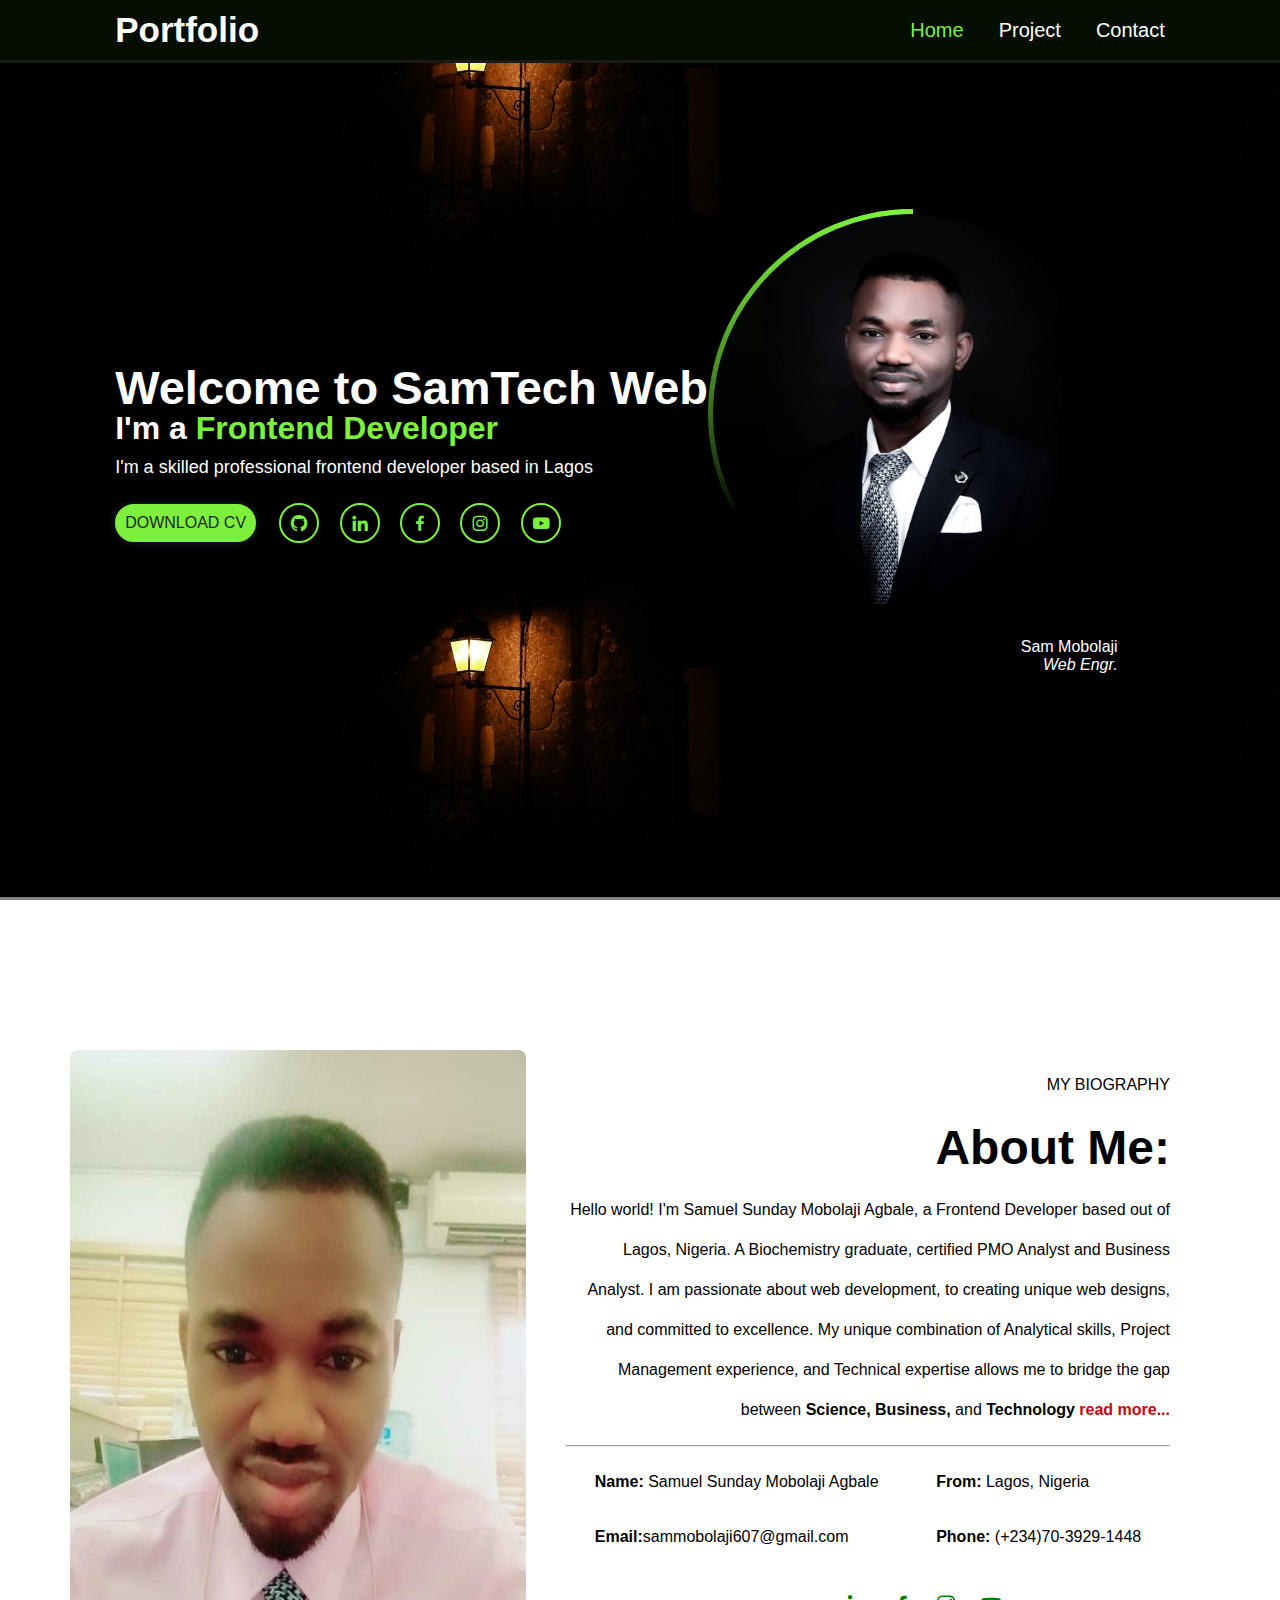
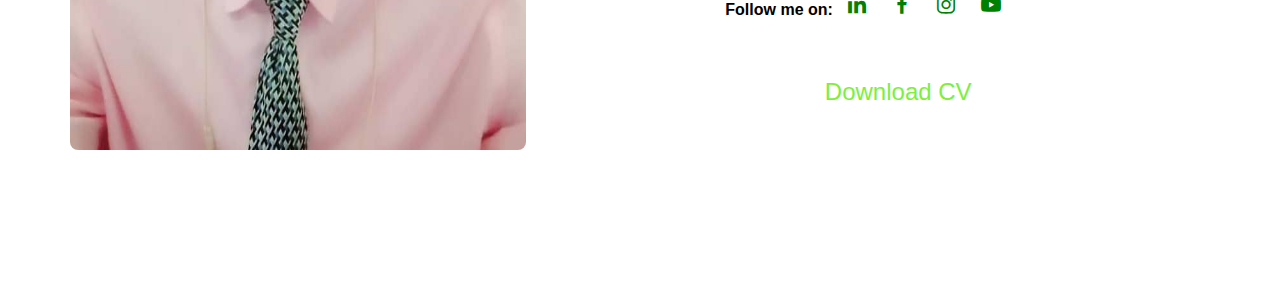
<file: index.html>
<!DOCTYPE html>
<html lang="en">
<head>
    <meta charset="UTF-8">
    <meta name="viewport" content="width=device-width, initial-scale=1.0">
    <title>Sam Personal Portfolio website</title>
    <link href='https://unpkg.com/boxicons@2.1.4/css/boxicons.min.css' rel='stylesheet'>
    <link rel="stylesheet" href="./port.css">
</head>
<body>

    <header> 
    <nav class="navbar">
        <a href="#" class="logo">Portfolio</a>
        <ul>
            <li class="active"><a href="./index.html">Home</a></li>
            <li><a href="./portfolio.html">Project</a></li>
            <li><a href="./contact.html">Contact</a></li>
        </ul>
        </nav>
    </header>

    <section class="home">
        <div class="home-info">
            <h1>Welcome to SamTech Web</h1>
                <h2>I'm a <color class="webfd">Frontend Developer</color></h2>
            <p>I'm a skilled professional frontend developer based in Lagos</p>
            
            <div class="btn-sci">
                <a href="#" class="btn">DOWNLOAD CV</a>
                <div class="sci">
                    <a href="#"><i class='bx bxl-github'></i></a>
                    <a href="https://www.linkedin.com/in/samuel-agbale-94b49b2a9/"><i class='bx bxl-linkedin'></i></a>
                    <a href="https://web.facebook.com/samuelmobolaji.agbale?__cft__[0]=AZWdfP0geq4rzUBbWfiEikRhldR_wz6hUIeSubHkmRJOZEy8URNhFAug5DaTT9yFez6fb-dXMut0DaeDXqBHSiq9rY7tTcLjrYqwzw2BDv65IOk0dzIfYkuSQms0CvHfsWhyeXtSCVI8ig9cMlGaYtjudm5gdqWjMK5by3llCf2Ibw&__tn__=-]K-R"><i class='bx bxl-facebook' ></i></a>
                    <a href="https://www.instagram.com/"><i class='bx bxl-instagram'></i></a>
                    <a href="https://www.youtube.com/"><i class='bx bxl-youtube' ></i></a>
                </div>
            </div>
        </div>

            <div class="home-img">
            <div class="img-box">
            <div class="img-item">
            <img src="./sam pic.jpg">
                </div>
            </div>
            <p id="para1">Sam Mobolaji
                <br><em>Web Engr.</em>
            </p>
        </div>
        </div>
    </section>

    
    

<section id="bio">
    <div class="leftbio">
        <img src="./sam offi.jpg">
    </div>
    <div class="rightbio">
        <div>
            <p>MY BIOGRAPHY</p>
            <h2>About Me:</h2>
            <p>Hello world! I'm Samuel Sunday Mobolaji Agbale, a Frontend Developer based out of Lagos, Nigeria. A Biochemistry graduate,  
                certified PMO Analyst and Business Analyst. I am passionate 
                about web development, to creating unique web designs, and committed to excellence. My 
                unique combination of Analytical skills, Project Management experience, and Technical expertise allows me 
                to bridge the gap between <strong>Science, Business,</strong> and <strong>Technology</strong><span id="active"><a href="./readmore.html"> <strong>read more...</strong></a></span></p>
            <hr>
        </div>

        <div class="info">
            <div>
                <p><b>Name:</b> Samuel Sunday Mobolaji Agbale</p>
                <p><b>Email:</b>sammobolaji607@gmail.com</p>
            </div>
                <div>
                    <p><b>From:</b> Lagos, Nigeria</p>
                    <p><b>Phone:</b> (+234)70-3929-1448</p>
            </div>
        </div>

        <div id="follow">
            <p><b>Follow me on:</b>
                    <a href="https://www.linkedin.com/in/samuel-agbale-94b49b2a9/"><i class='bx bxl-linkedin'></i></a>
                    <a href="https://web.facebook.com/samuelmobolaji.agbale?__cft__[0]=AZWdfP0geq4rzUBbWfiEikRhldR_wz6hUIeSubHkmRJOZEy8URNhFAug5DaTT9yFez6fb-dXMut0DaeDXqBHSiq9rY7tTcLjrYqwzw2BDv65IOk0dzIfYkuSQms0CvHfsWhyeXtSCVI8ig9cMlGaYtjudm5gdqWjMK5by3llCf2Ibw&__tn__=-]K-R"><i class='bx bxl-facebook' ></i></a>
                    <a href="https://www.instagram.com/"><i class='bx bxl-instagram'></i></a>
                    <a href="https://www.youtube.com/"><i class='bx bxl-youtube' ></i></a>
        </p>
        </div>
            <div class="link-h">
                <a href="#" id="hire">Hire me</a>
                <a href="#" id="cv">Download CV</a>
            </div>
    </div>
</section>

    
       
    
    </body>
</html>
</file>
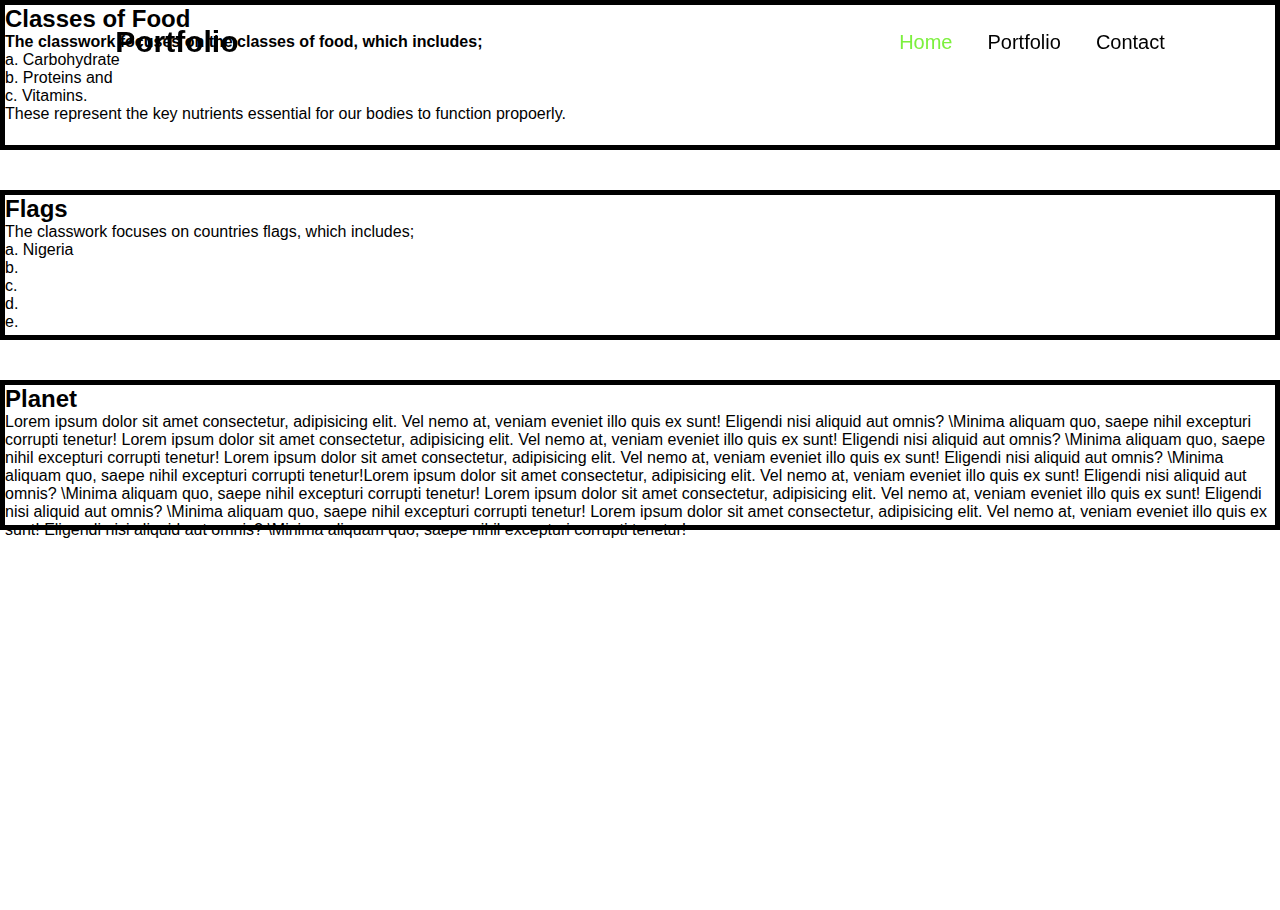
<file: portfolio.html>
<!DOCTYPE html>
<html lang="en">
<head>
    <meta charset="UTF-8">
    <meta name="viewport" content="width=device-width, initial-scale=1.0">
    <title>Document</title>
    <link rel="stylesheet" href="./portfolio.css">
</head>
<body>
    <nav class="navbar">
        <a href="#" class="logo">Portfolio</a>


        <ul>
            <li class="active"><a href="./index.html">Home</a></li>
            <li><a href="./portfolio.html">Portfolio</a></li>
            <li><a href="./contact.html">Contact</a></li>
        </ul>
    </nav>

<main>
<section>  
    <h2>Classes of Food</h2>
        <p><b>The classwork focuses on the classes of food, which includes;</b> <br>a. Carbohydrate <br>b. Proteins and <br>c. Vitamins. <p>These
            represent the key nutrients essential for our bodies to function propoerly.</p>
    </p>
    </section>


    <section>    
        <h2>Flags</h2>
    <p>The classwork focuses on countries flags, which includes; <br>a. Nigeria <br>b.   <br>c.  <br>d.  <br>e.
    </p> 
    </section>

    <section>    
        <h2>Planet</h2>
    <p>Lorem ipsum dolor sit amet consectetur, adipisicing elit. Vel nemo at, 
        veniam eveniet illo quis ex sunt! Eligendi nisi aliquid aut omnis? 
        \Minima aliquam quo, saepe nihil excepturi corrupti tenetur!
        Lorem ipsum dolor sit amet consectetur, adipisicing elit. Vel nemo at, 
        veniam eveniet illo quis ex sunt! Eligendi nisi aliquid aut omnis? 
        \Minima aliquam quo, saepe nihil excepturi corrupti tenetur!
        Lorem ipsum dolor sit amet consectetur, adipisicing elit. Vel nemo at, 
        veniam eveniet illo quis ex sunt! Eligendi nisi aliquid aut omnis? 
        \Minima aliquam quo, saepe nihil excepturi corrupti tenetur!Lorem ipsum dolor sit amet consectetur, adipisicing elit. Vel nemo at, 
        veniam eveniet illo quis ex sunt! Eligendi nisi aliquid aut omnis? 
        \Minima aliquam quo, saepe nihil excepturi corrupti tenetur!
        Lorem ipsum dolor sit amet consectetur, adipisicing elit. Vel nemo at, 
        veniam eveniet illo quis ex sunt! Eligendi nisi aliquid aut omnis? 
        \Minima aliquam quo, saepe nihil excepturi corrupti tenetur!
        Lorem ipsum dolor sit amet consectetur, adipisicing elit. Vel nemo at, 
        veniam eveniet illo quis ex sunt! Eligendi nisi aliquid aut omnis? 
        \Minima aliquam quo, saepe nihil excepturi corrupti tenetur!
    </p>
    </section>
</main>
</body>
</html>
</file>
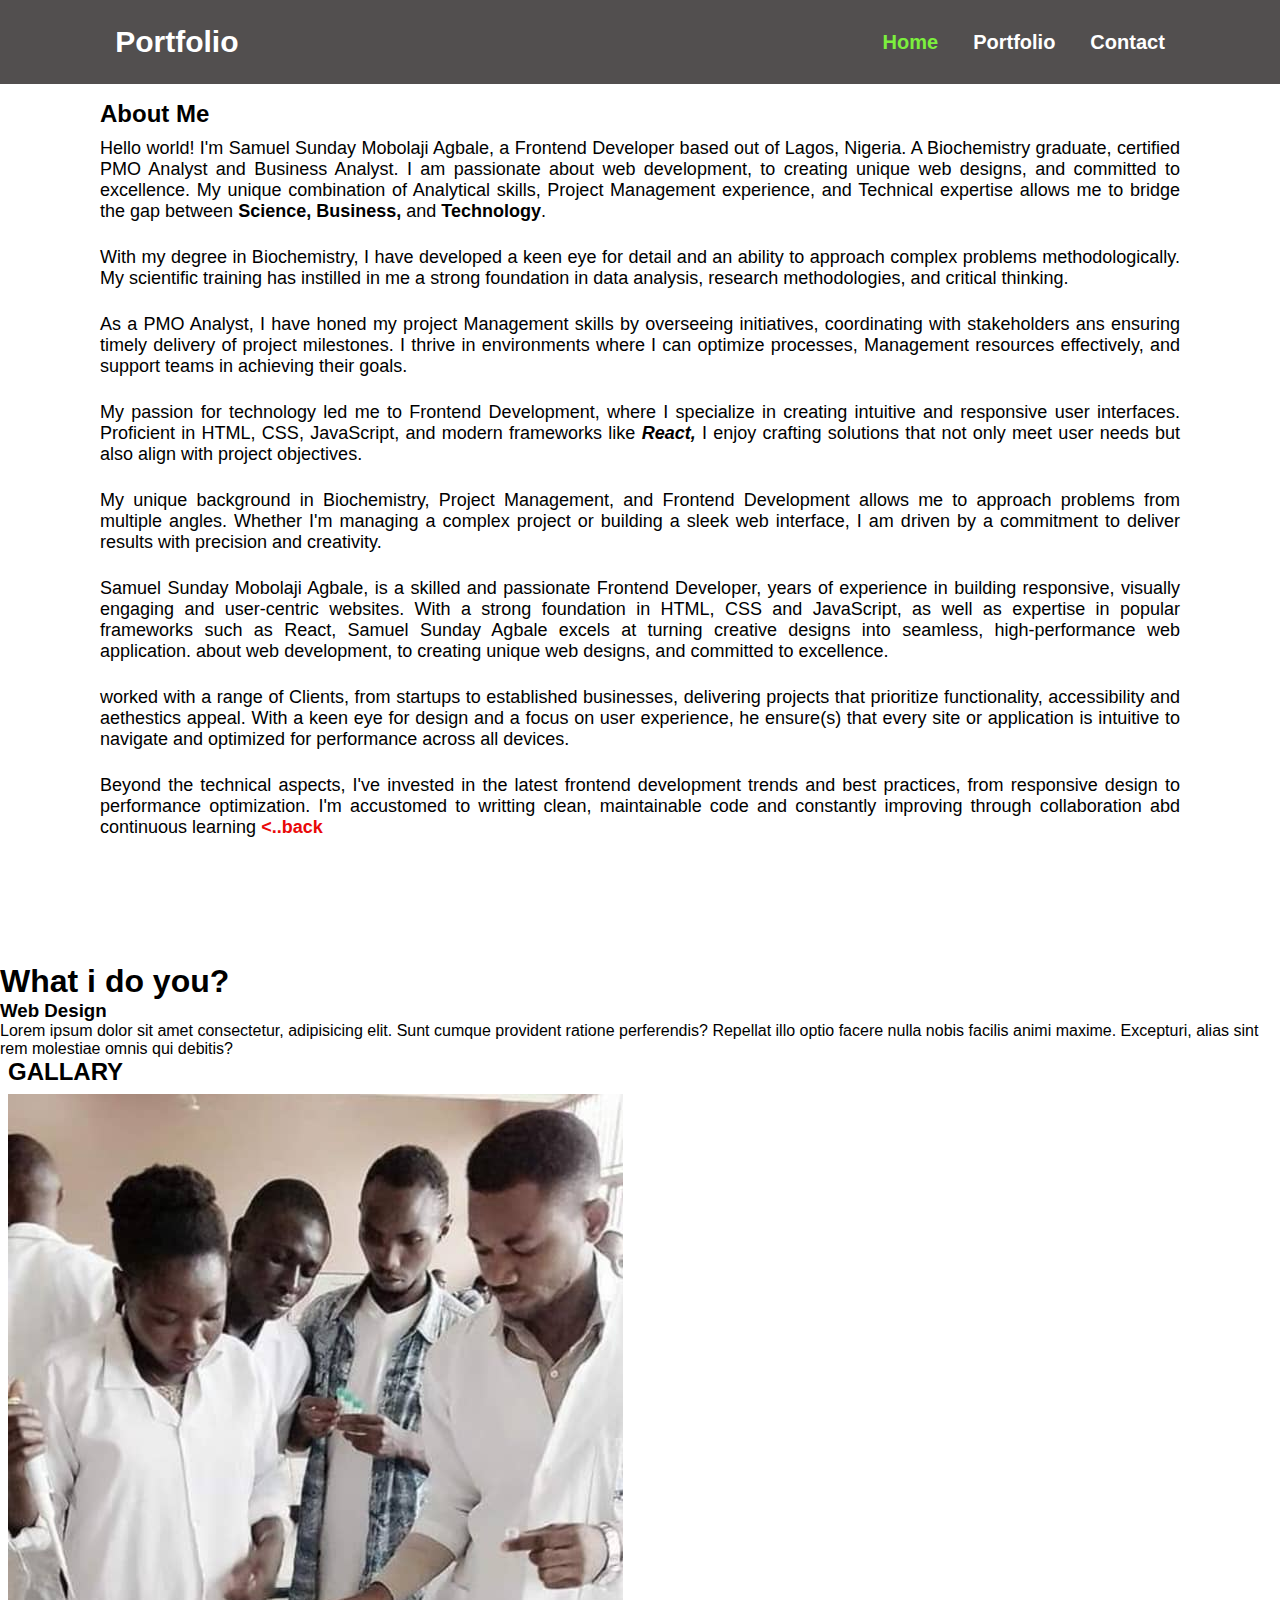
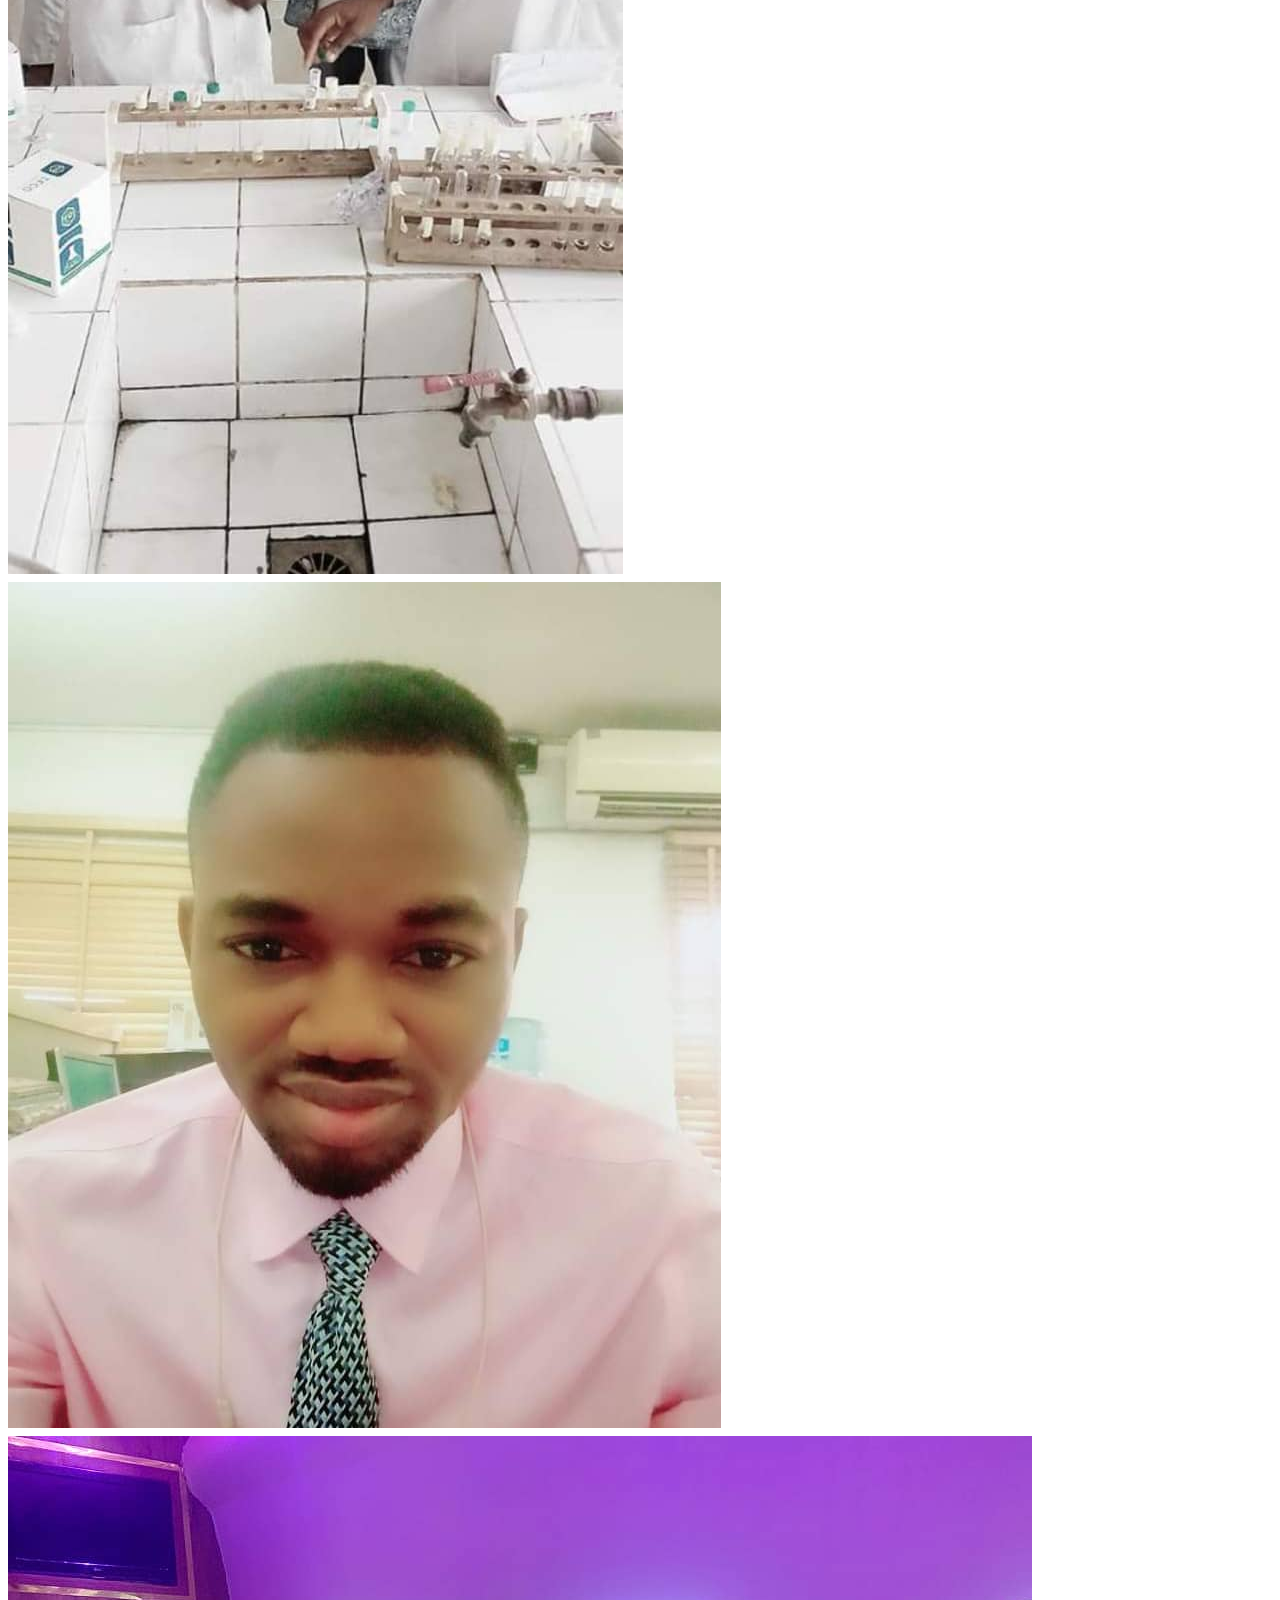
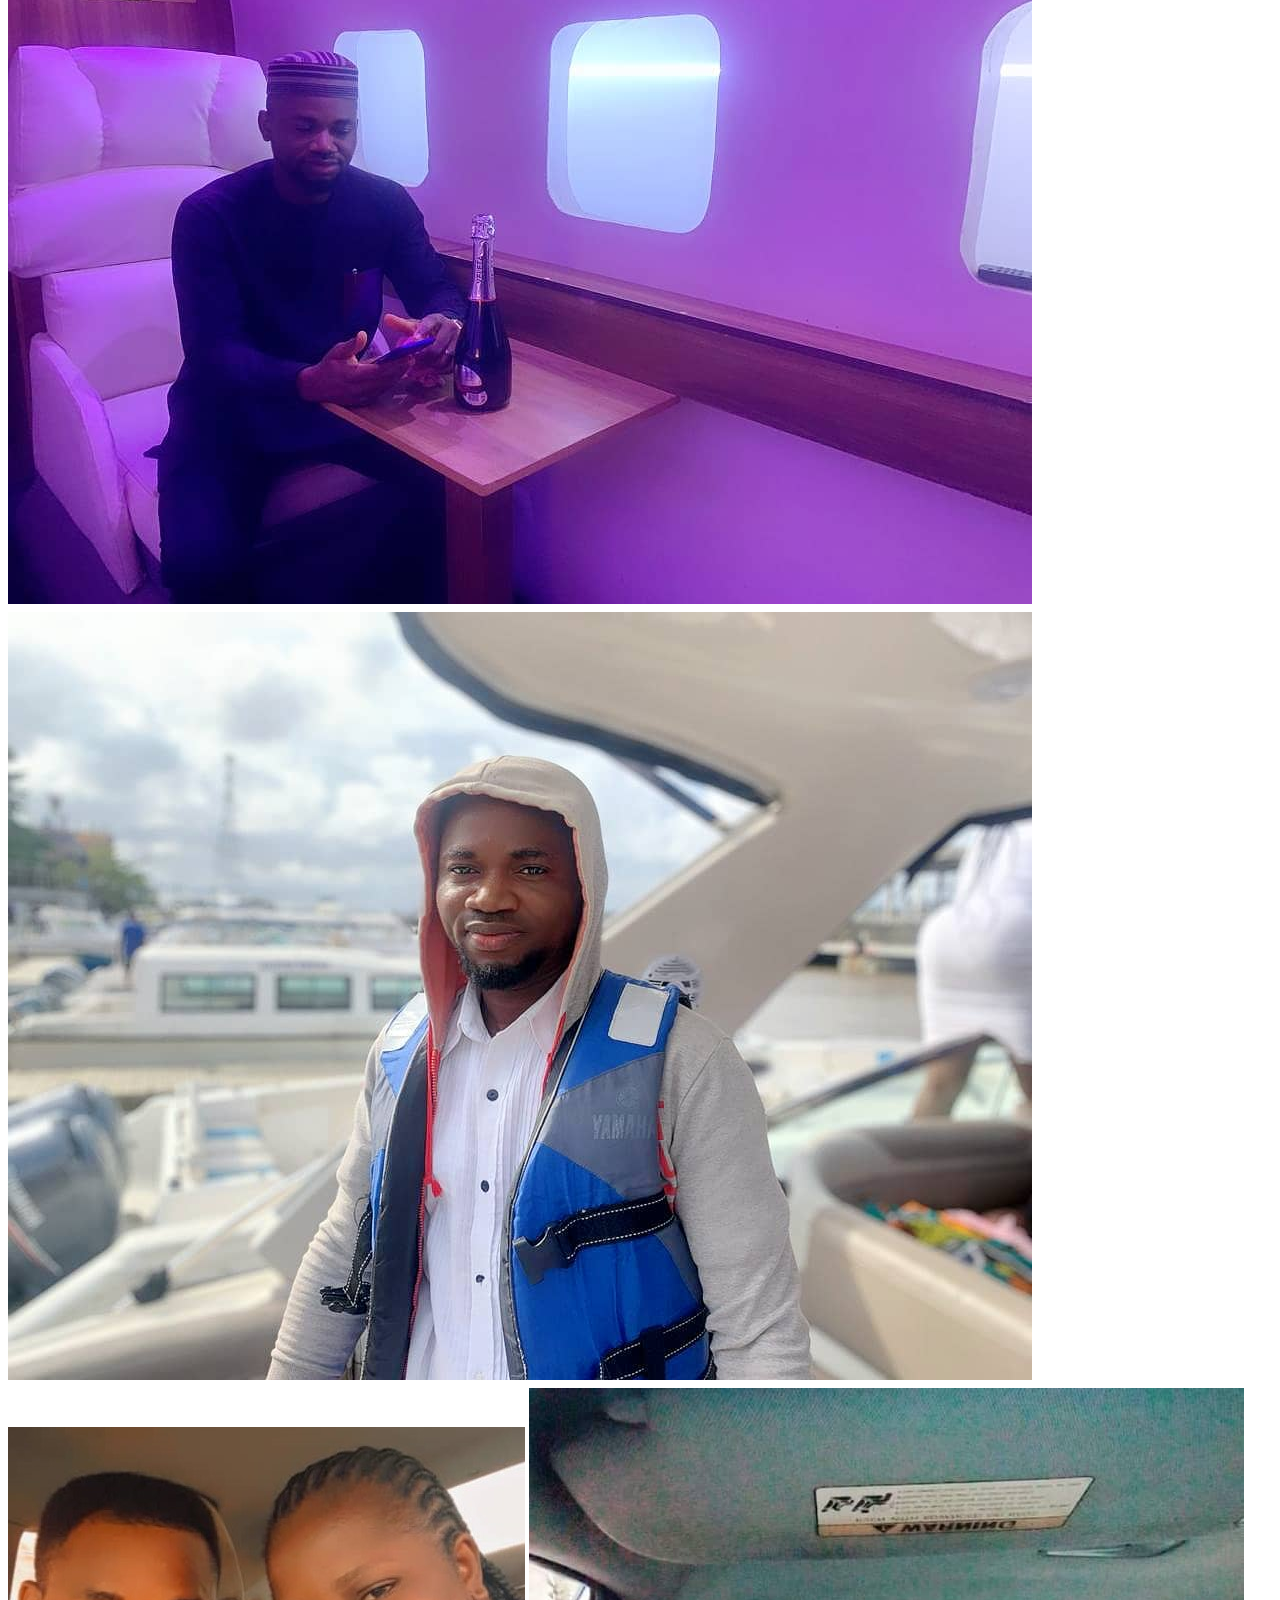
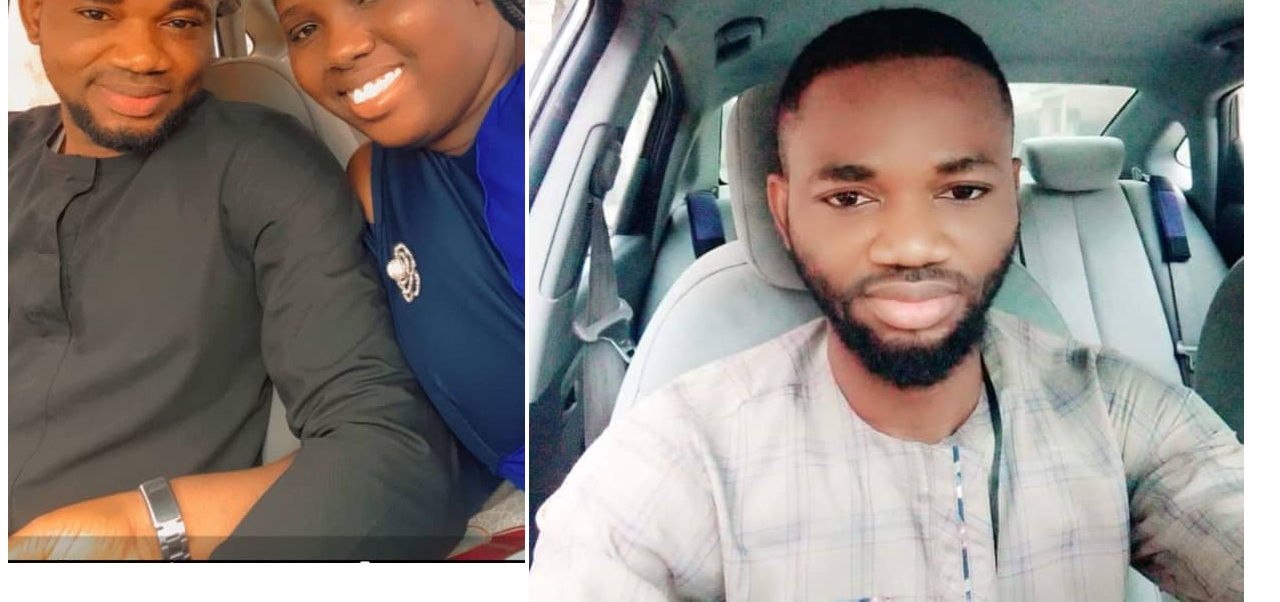
<file: readmore.html>
<!DOCTYPE html>
<html lang="en">
<head>
    <meta charset="UTF-8">
    <meta name="viewport" content="width=device-width, initial-scale=1.0">
    <title>Document</title>
</head>
<body>

    <nav class="navbar">
        <a href="#" class="logo">Portfolio</a>
<link rel="stylesheet" href="./readmore.css">
        <ul>
            <li class="active"><a href="./index.html">Home</a></li>
            <li><a href="./portfolio.html">Portfolio</a></li>
            <li><a href="./contact.html">Contact</a></li>
        </ul>
    </nav>

    <section class="home">
        <div class="home-info">
            
            <h2>About Me</h2>

                <p>Hello world! I'm Samuel Sunday Mobolaji Agbale, a Frontend Developer based out of Lagos, Nigeria. A Biochemistry graduate,  
                    certified PMO Analyst and Business Analyst. I am passionate 
                    about web development, to creating unique web designs, and committed to excellence. My 
                    unique combination of Analytical skills, Project Management experience, and Technical expertise allows me 
                    to bridge the gap between <strong>Science, Business,</strong> and <strong>Technology</strong>.</p> 

                    <p>With my degree in Biochemistry, I have developed a keen eye for detail and an ability to approach complex 
                        problems methodologically. My scientific training has instilled in me a strong foundation in data analysis, 
                        research methodologies, and critical thinking.
                    </p>

                    <p>As a PMO Analyst, I have honed my project Management skills by overseeing initiatives, coordinating with stakeholders
                        ans ensuring timely delivery of project milestones. I thrive in environments where I can optimize processes, Management
                        resources effectively, and support teams in achieving their goals.
                    </p>

                    <p>My passion for technology led me to Frontend Development, where I specialize in creating intuitive and responsive user interfaces.
                         Proficient in HTML, CSS, JavaScript, and modern frameworks like <strong><em>React,</em></strong> I enjoy crafting solutions that
                         not only meet user needs but also align with project objectives.
                    </p>

                    <p>My unique background in Biochemistry, Project Management, and Frontend Development allows me to approach problems from multiple angles.
                         Whether I'm managing a complex project or building a sleek web interface, I am driven by a commitment to deliver results with precision
                         and creativity.
                    </p>

                    <p>Samuel Sunday Mobolaji Agbale, is a skilled and passionate Frontend Developer, years of experience in building responsive, visually engaging
                and user-centric websites. With a strong foundation in HTML, CSS and JavaScript, as well as expertise in popular frameworks such as React, 
                Samuel Sunday Agbale excels at turning creative designs into seamless, high-performance web application. 
                about web development, to creating unique web designs, and committed to excellence.</p>
                
                <p> worked with a range of Clients, from startups to
                established businesses, delivering projects that prioritize functionality, accessibility and aethestics appeal. With a keen eye for design 
                and a focus on user experience, he ensure(s) that every site or application is intuitive to navigate and optimized for performance across all devices. 
                </p>

                <p>Beyond the technical aspects, I've invested in the latest frontend development trends and best practices, from responsive design to performance optimization.
                I'm accustomed to writting clean, maintainable code and constantly improving through collaboration abd continuous learning<span id="active"><a href="./index.html"> <strong> <..back</strong></a></span></p>
                    
    </section>

    <section id="services">
        <div class="intro">
            <h1>What i do you?</h1>
        <div class="card">
            <div class="cardbody">
                <a href="#"><i class='bx bxl-html5'></i></a>
                <h3>Web Design</h3>
                <p>Lorem ipsum dolor sit amet consectetur, adipisicing elit. Sunt cumque provident ratione perferendis? Repellat illo optio facere nulla nobis facilis animi maxime. Excepturi, alias sint rem molestiae omnis qui debitis?</p>
            </div>
        </div>
        </div>
    </section>
    

    
    <section>
        <div class="row">
            <div class="column">
                <h2>GALLARY</h2>
                <img src="./sam lab.jpg">
                <img src="./sam offi.jpg">
                <img src="./sam air.jpg">
                <img src="./sam uk.jpg">
                <img src="./sam sp.jpg">
                <img src="./sam cr.jpg">
            </div>
        </div>
    </section>
</body>
</html>
</file>
<file: port.css>
@import url('https://fonts.googleapis.com/css2?family=Poppins:wght@300;400;500;600;700;800;900&display=swap');

*{
    margin: 0;
    padding: 0;
    box-sizing: border-box;
    font-family: Arial, Helvetica, sans-serif; 
}

header{
    background: black;  
}

.home{
    background: url(./background\ light\ img.jpg);
    background-position: bottom


}

    /* body{
    background: black 

} */

a {
    color: #fff;
    text-decoration: none;
} 

.navbar{
    position: fixed;
    left: 0;
    top: 0;
    width: 100%;
    padding: 10px 9%;
    background-color: #050e00;
    border-bottom: rgb(27, 26, 26) solid;
    display: flex;
    justify-content: space-between;
    align-items: center;
    z-index: 100;
}

.navbar .logo {
    font-size: 35px;
    font-weight: 700;

}

.navbar ul {
    display: flex;
}

.navbar ul li {
    list-style: none;
    margin-left: 35px;
}

.navbar ul li a {
    font-size: 20px;
    font-weight: 500;
    transition: .5s;
}

.navbar ul li:hover a,
.navbar ul li.active a {
    color: #7cf03d;
}

.home {
    display: flex;
    align-items: center;
    height: 100vh;
    padding: 6px 9% 0;
    color: #fff;
    border-bottom: gray solid;
}

.home-info h1 {
    font-size: 47px;
    
}

.webfd {
    color: #7cf03d;
}

.home-info h2 {
    font-size: 32px;
    margin-top: -5px;
}

.home-info p {
    font-size: 18px;
    margin: 10px 0 25px;
    text-justify: inter-word;
}

.home-info .btn-sci {
    display: flex;
    align-items: center;
}

.btn {
    display: inline-block;
    padding: 8px 8px;
    background: #7cf03d;
    border: 2px solid #7cf03d;
    border-radius: 40px;
    box-shadow: 0 0 10px;
    font-size: 16px;
    color: #1f242d;
    font-weight: 500;
    transition: .5s;
}

.btn:hover {
    background: transparent;
    color: #7cf03d;
    box-shadow: none;
}

.home-info .btn-sci .sci {
    margin-left: 15px;
}

.home-info .btn-sci .sci a{
    display: inline-flex;
    padding: 8px;
    border: 2px solid #7cf03d;
    border-radius: 50%;
    font-size: 20px;
    color: #7cf03d;
    margin: 0 8px;

}

.home-info .btn-sci .sci a:hover {
    background: #7cf03d;
    color: #000;
    box-shadow: 0 0 10px #7cf03d;
    transition: .5s;
    box-shadow: 0 0 10px;
}

.home-img .img-box {
    position: relative;
    width: 32vw;
    height: 32vw;
    border-radius: 50%;
    padding: 5px;
    display: flex;
    justify-content: center;
    align-items: center;
    overflow: hidden;
    
}

.home-img .img-box::before,
.home-img .img-box::after {
    content: '';
    position: absolute;
    width: 500px;
    height: 500px;
    background: conic-gradient(transparent, transparent, transparent, #7cf03d);
    transform: rotate(0deg);
    animation: rotate-border 8s linear infinite;
}

@keyframes rotate-border {
    100% {
    transform: rotate(360deg)}
    }

.home-img .img-box .img-item {
    position: relative;
    width: 100%;
    height: 100%;
    background: rgba(0, 0, 0, 0.973);
    border-radius: 50%;
    border: .1px solid rgb(0, 0, 0);
    display: flex;
    justify-content: center;
    z-index: 1;
    overflow: hidden;
}

.home-img .img-box .img-item img {
    position: absolute;
    display: block;
    width: 75%;
    
}


.button_1 {
    display: inline-block;
    padding: 5px 5px;
    background: #7cf03d;
    border: 2px solid black;
    border-radius: 50px;
    box-shadow: 0 0 10px;
    font-size: 12px;
    color: #1f242d;
    font-weight: 500;
    transition: .5s;
}

.button_1 {
        background: transparent;
        color: #7cf03d;
        box-shadow: none;
}

#active {
    font-family: Arial, sans-serif; 
    font-size: 16px; 
    color: #7cf03d; 
    margin: 20px 0; 
    text-align: left; 
}

#active a {
    color: rgb(197, 8, 8); 
    text-decoration: none; 
    transition: color 0.3s; 
}

#active a:hover {
    color: rgb(161, 161, 8); 
    text-decoration: underline; 
}

#para1 {
    font-family: Arial, sans-serif; 
    font-size: 16px; 
    color: #fff; 
    margin: 20px 0; 
    text-align: right; 
}

p a{
    font-color: #fff;
    color #fff;
}
#bio{
    cursor: pointer;
    padding: 150px 70px;
    width: 100%;
    height: 100%;
    display: flex;
    justify-content: space-between;
    align-items: flex-start;
    flex-wrap: wrap;
    color: #fff;
}

.leftbio{
    flex-basis: 40%;
}

.rightbio{
    flex-basis: 60%;
    color: #000;
}

.leftbio img{
    width: 100%;
    height: 700px;
    border-radius: 8px;
}

.rightbio{
    text-align: right;
    padding: 0 40px;
}

.rightbio p{
   margin: 15px 0;
   line-height: 2.5rem; 
}

.rightbio h2{
    font-size: 3rem;
}

.info{
    display: flex;
    justify-content: space-around;
    align-items: flex-start;
    flex-wrap: wrap;
    text-align: left;
}

#follow{
    text-align: center;
}

#follow a{
    color: green;
    font-size: 1.5rem;
    margin: 0 0.5rem;

}

.link-h{
    text-align: center;
    margin-top: 3rem;
}

#cv{
    text-decoration: none;
    color: #7cf03d;
    padding: 1rem 2rem;
    border-radius: 8px;
    font-size: 1.5rem;
    margin: 0 1rem;
    border 1px dashed grey;
}
</file>
<file: portfolio.css>
@import url('https://fonts.googleapis.com/css2?family=Poppins:wght@300;400;500;600;700;800;900&display=swap');

*{
    margin: 0;
    padding: 0;
    box-sizing: border-box;
    font-family: Arial, Helvetica, sans-serif;
}

body{
    background: white;
}

a {
    color: black;
    text-decoration: none;
}

.navbar{
    position: fixed;
    left: 0;
    top: 0;
    width: 100%;
    padding: 25px 9%;
    display: flex;
    justify-content: space-between;
    align-items: center;
    z-index: 100;
}

.navbar .logo {
    font-size: 30px;
    font-weight: 700;

}
.navbar ul {
    display: flex;
}

.navbar ul li {
    list-style: none;
    margin-left: 35px;
}

.navbar ul li a {
    font-size: 20px;
    font-weight: 500;
    transition: .5s;
}

.navbar ul li:hover a,
.navbar ul li.active a {
    color: #7cf03d;
}


@media all and (min-width:312px){

section{
    
    border: 5px solid green;
    
    }
    
    @media all and (min-width: 540px){
        
        section{
            border: 5px solid red; 
        }
        

    @media all and (min-width:920px){
    
        section{
            border: 5px solid;
        }
    
    
        main{
            display: grid;
            grid-template-columns: repeat(2, 1fr);
            grid-template-rows: repeat(5, 150px);
            gap: 40px;
        }
    
        section:first-of-type, section:last-of-type{
            grid-column: 1/3;
    
        }

        section:nth-of-type(2){    
            grid-area: 2/1/3/3;
        }
        
    
        section:nth-of-type(3){    
            grid-area: 3/1/3/3;
        }

    }
</file>
<file: readmore.css>
@import url('https://fonts.googleapis.com/css2?family=Poppins:wght@300;400;500;600;700;800;900&display=swap');

*{
    margin: 0;
    padding: 0;
    box-sizing: border-box;
    font-family: Arial, Helvetica, sans-serif;
}

body{
    background: white;
}

a {
    color: #fff;
    text-decoration: none;
}

.navbar{
    position: fixed;
    background: rgb(82, 79, 79);
    left: 0;
    top: 0;
    width: 100%;
    padding: 25px 9%;
    display: flex;
    justify-content: space-between;
    align-items: center;
    z-index: 100;
}

.navbar .logo {
    font-size: 30px;
    font-weight: 700;

}
.navbar ul {
    display: flex;
}

.navbar ul li {
    list-style: none;
    margin-left: 35px;
}

.navbar ul li a {
    font-size: 20px;
    font-weight: 700;
    transition: .5s;
}

.navbar ul li:hover a,
.navbar ul li.active a {
    color: #7cf03d;
}

.home-info p {
    font-size: 18px;
    margin: 10px 0 25px;
    text-align: justify;
    text-justify: inter-word;
}

.row {
    position: sticky;
    display: flex;
    flex-wrap: wrap;
    padding: 0 4px;
}

.column {
    position: flex;
    flex: 50%;
    padding: 0 4px;
    height: auto;
    width: ;
}

.column img {
margin-top: 8px;
vertical-align: middle;
}

.home {
    /* margin-top: 100px; */
    padding: 100px;
}

#active a {
    color: rgb(233, 9, 9); 
    text-decoration: none; 
    transition: color 0.3s; 
}

#active a:hover {
    color: rgb(10, 10, 187);
    text-decoration: underline; 
}
</file>
